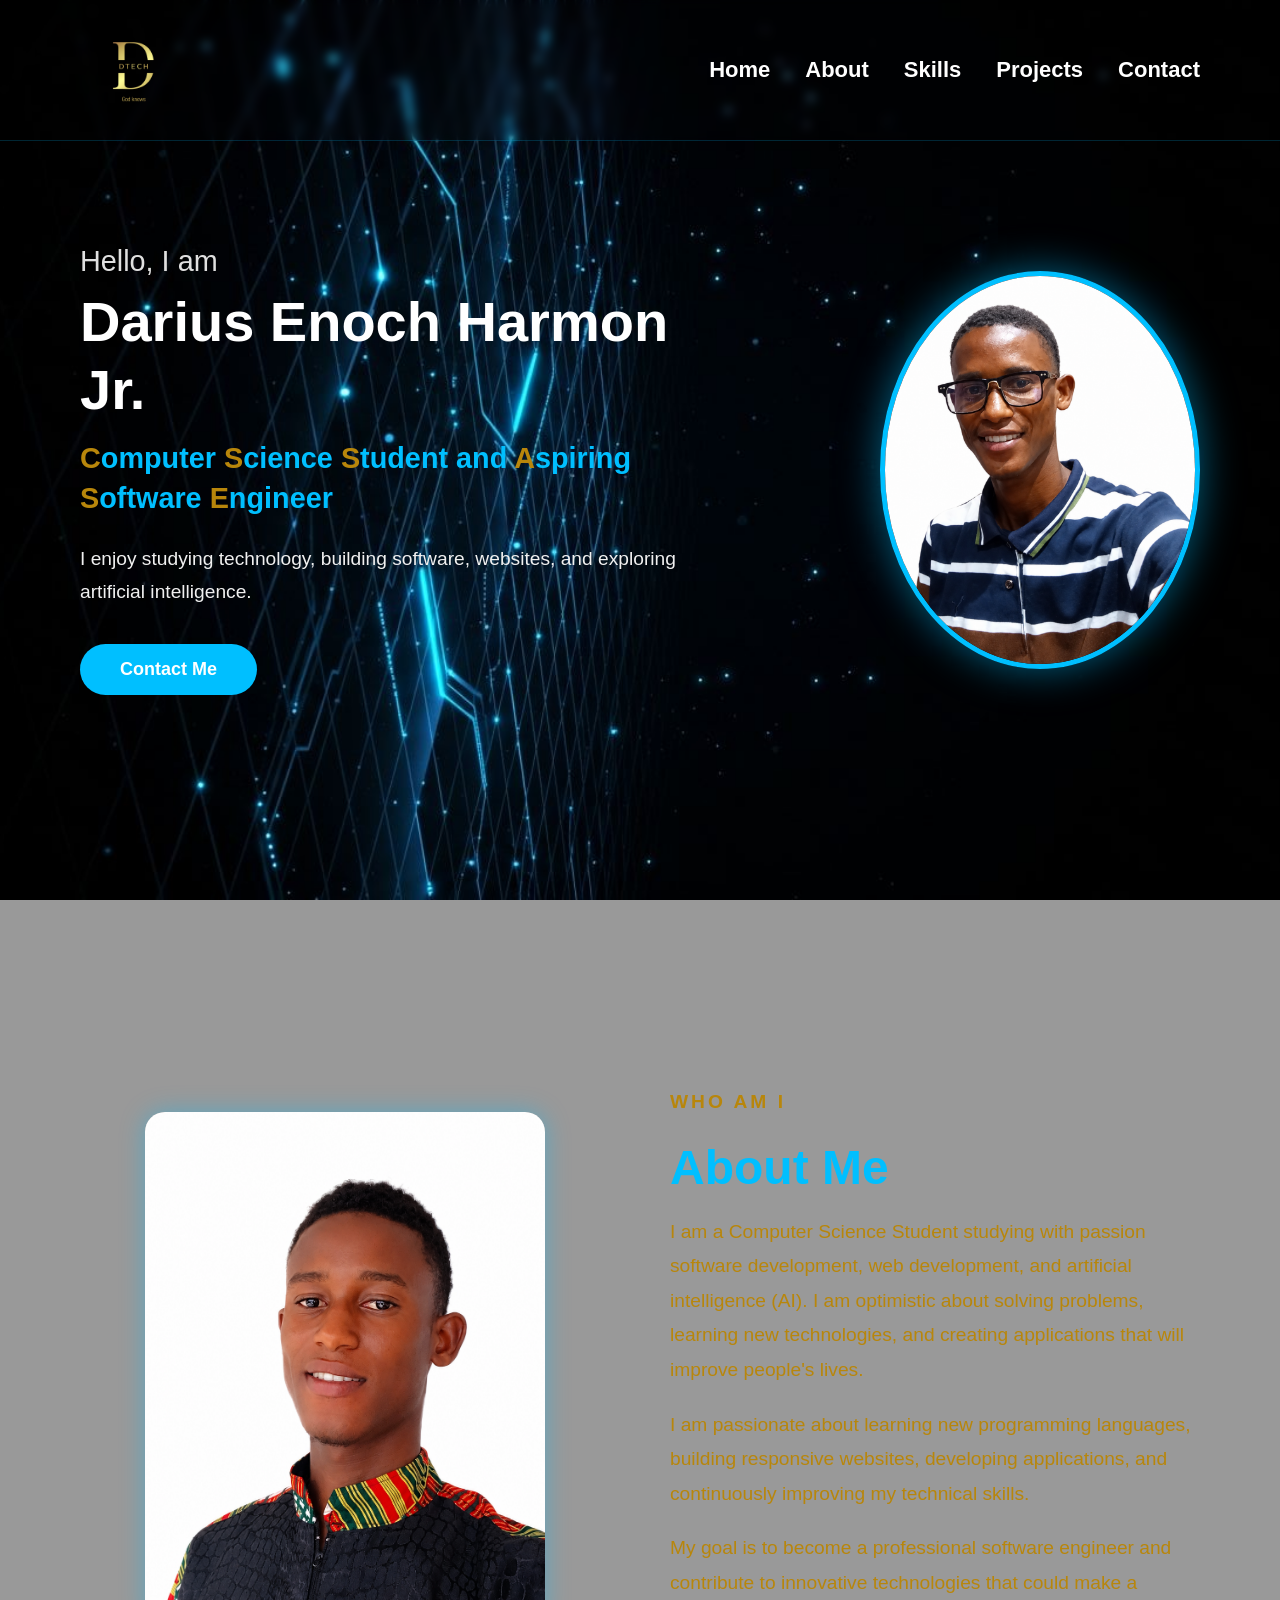
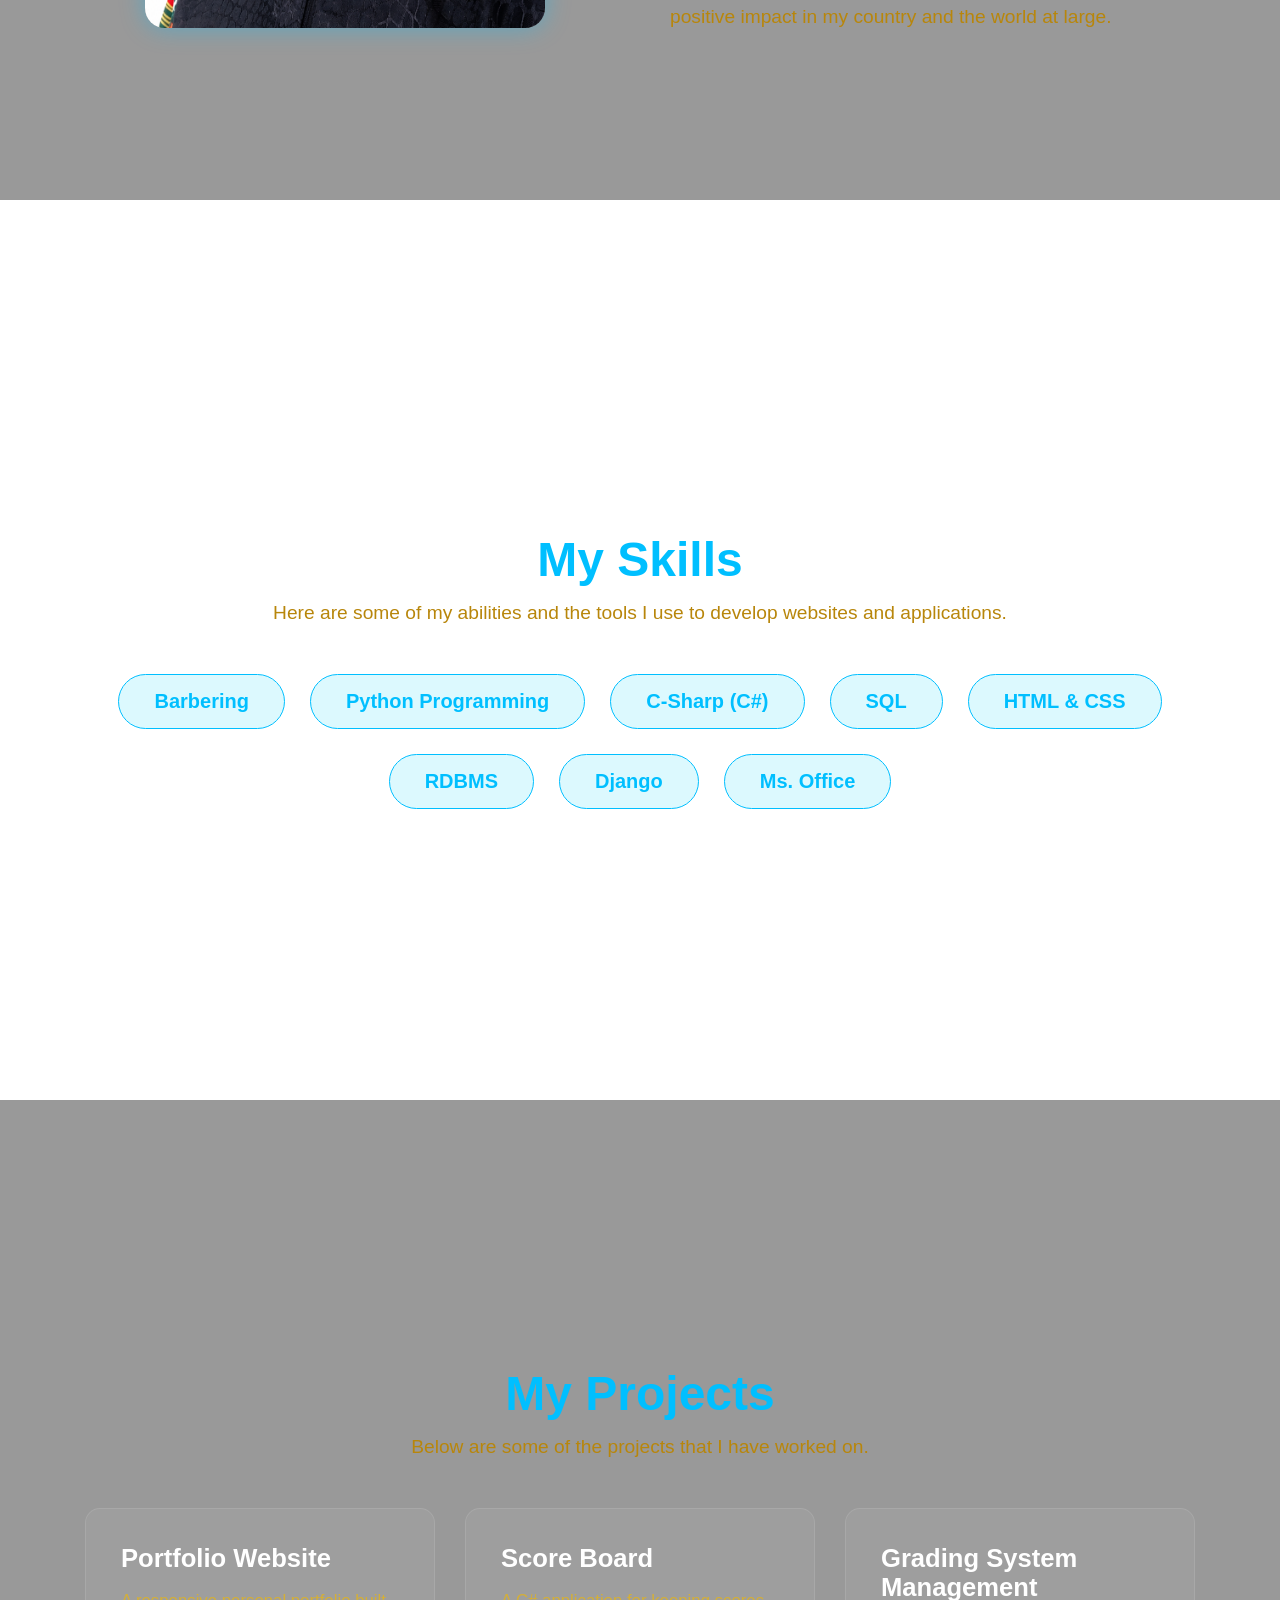
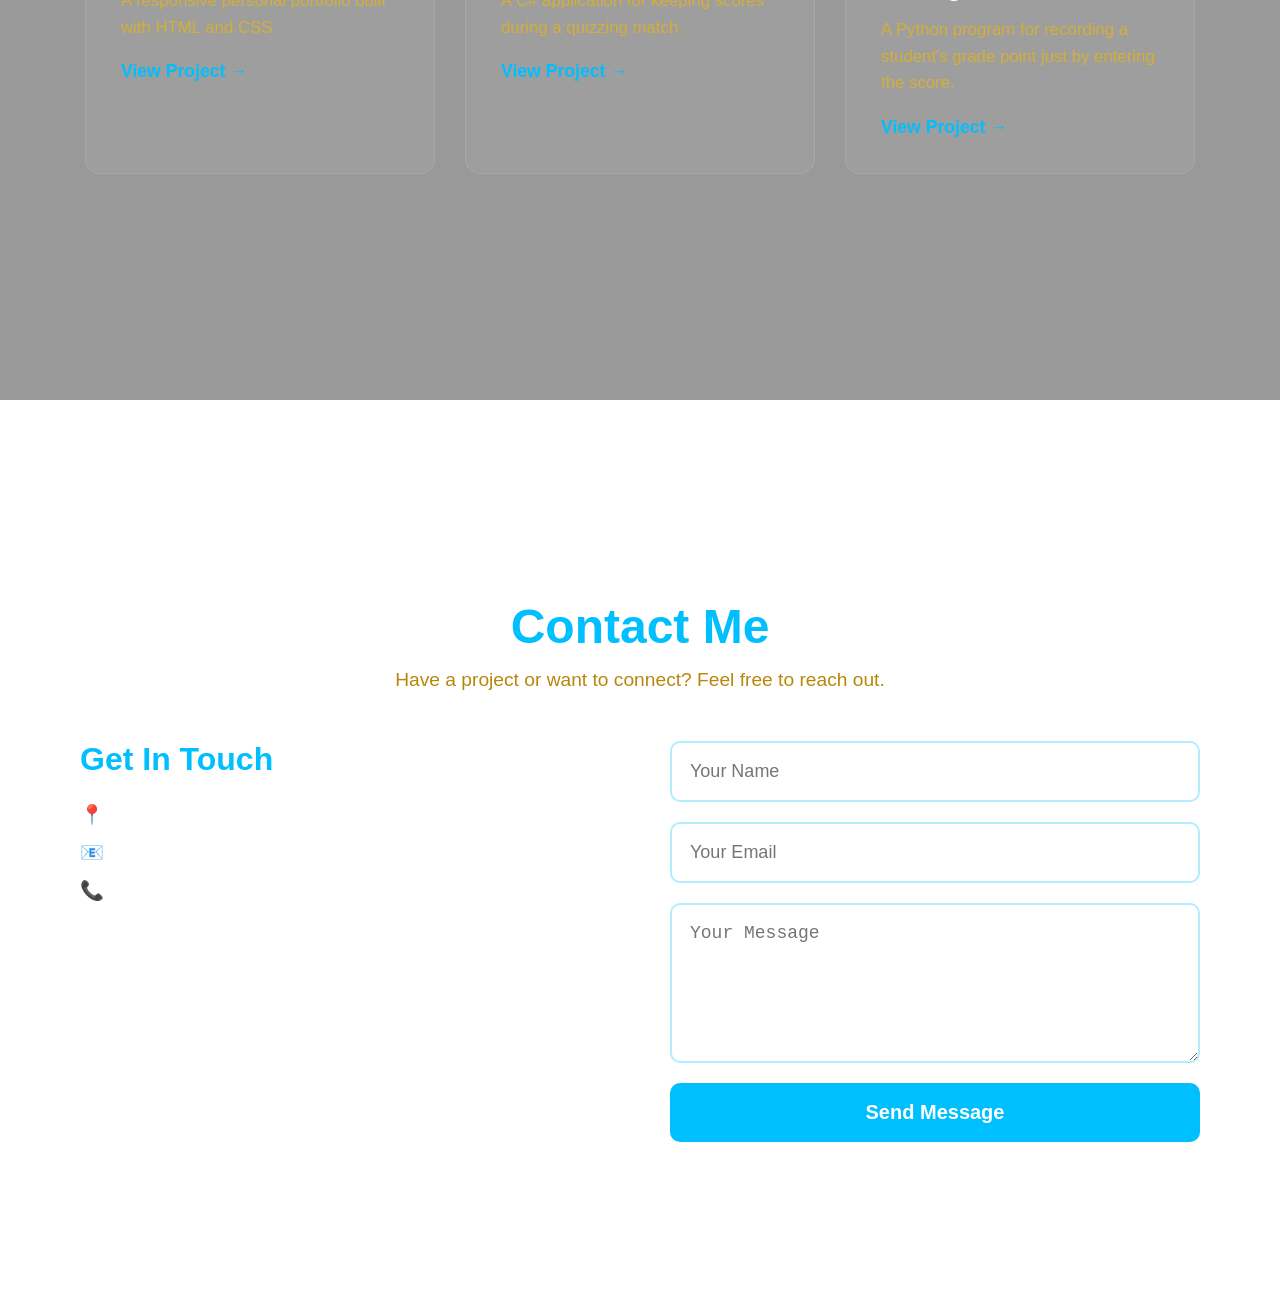
<file: index.html>
<!DOCTYPE html>
<html lang="en">
<head>
	<meta charset="utf-8">
	<meta name="viewport" content="width=device-width, initial-scale=1">
	
	<!-- SEO: Meta description helps Google understand and display your site in search results -->
	<meta name="description" content="Portfolio of Darius Enoch Harmon Jr, a Computer Science Student and Aspiring Software Engineer from Liberia specializing in Python, C#, and Web Development.">
	
	<title>Darius Enoch Harmon Jr | Software Engineer & CS Student</title>
	<link rel="stylesheet" type="text/css" href="style.css">

	<!-- SEO: JSON-LD Structured Data (Tells Google exactly who you are) -->
	<script type="application/ld+json">
	{
	  "@context": "https://schema.org",
	  "@type": "Person",
	  "name": "Darius Enoch Harmon Jr",
	  "url": "https://dariusenochharmonjr.github.io/",
	  "jobTitle": "Computer Science Student and Aspiring Software Engineer",
	  "email": "dariusenochharmonjr@gmail.com",
	  "telephone": "+231-77-554-4923",
	  "address": {
		"@type": "PostalAddress",
		"addressCountry": "Liberia"
	  },
	  "knowsAbout": ["Python", "C#", "SQL", "HTML", "CSS", "Django", "Artificial Intelligence"]
	}
	</script>
</head>
<body>
	<header>
		<nav class="navbar">
			<a href="#home" class="logo">
				<img src="logo.png" alt="DTECH Logo">
			</a>

			<ul class="nav-links">
				<li><a href="#home">Home</a></li>
				<li><a href="#about">About</a></li>
				<li><a href="#skills">Skills</a></li>
				<li><a href="#projects">Projects</a></li>
				<li><a href="#contact">Contact</a></li>
			</ul>
		</nav>
	</header>

	<section id="home" class="hero">
		<div class="hero-content">
			<p class="greeting">Hello, I am</p>
			<h1>Darius Enoch Harmon Jr.</h1>
			<h2><b><span>C</span>omputer <span>S</span>cience <span>S</span>tudent and <span>A</span>spiring <span>S</span>oftware <span>E</span>ngineer</b></h2>

			<p class="intro">
				I enjoy studying technology, building software, websites, and exploring artificial intelligence.
			</p>
			<a href="#contact" class="btn">Contact Me</a>
		</div>
		<div class="darius-image">
			<img src="Daruski.png" alt="Darius Enoch Harmon Jr">
		</div>
	</section>

	<section id="about" class="about">
		<div class="about-image">
			<img src="Darius.png" alt="Darius Enoch Harmon Jr Photo">
		</div>

		<div class="about-content">
			<p class="section-title">Who am I</p>
			<h2>About Me</h2>

			<p>
				I am a Computer Science Student studying with passion software development, web development, and artificial intelligence (AI).
				I am optimistic about solving problems, learning new technologies, and creating applications that will improve people's lives. 
			</p>

			<p>
				I am passionate about learning new programming languages, building responsive websites, developing applications, and continuously improving my technical skills. 
			</p>

			<p>
				My goal is to become a professional software engineer and contribute to innovative technologies that could make a positive impact in my country and the world at large.
			</p>
		</div>
	</section>

	<section id="skills" class="skills">
		<h1>My Skills</h1>
		<p class="description">Here are some of my abilities and the tools I use to develop websites and applications.</p>	
		<div class="ability-content">
			<div class="skill">Barbering</div>
			<div class="skill">Python Programming</div>
			<div class="skill">C-Sharp (C#)</div>
			<div class="skill">SQL</div>
			<div class="skill">HTML & CSS</div>
			<div class="skill">RDBMS</div>
			<div class="skill">Django</div>
			<div class="skill">Ms. Office</div>
		</div>
	</section>

	<section id="projects" class="projects">
		<h1>My Projects</h1>
		<p class="describe-projects">Below are some of the projects that I have worked on.</p>

		<div class="project-box">
			<div class="project">
				<h2>Portfolio Website</h2>
				<p>A responsive personal portfolio built with HTML and CSS.</p>
				<a href="https://dariusenochharmonjr.github.io/Portfolio/" target="_blank">View Project &rarr;</a>
			</div>

			<div class="project">
				<h2>Score Board</h2>
				<p>A C# application for keeping scores during a quizzing match.</p>
				<a href="#" target="_blank">View Project &rarr;</a>
			</div>

			<div class="project">
				<h2>Grading System Management</h2>
				<p>A Python program for recording a student's grade point just by entering the score.</p>
				<a href="#" target="_blank">View Project &rarr;</a>
			</div>
		</div>
	</section>

	<section id="contact" class="contact">
		<h1>Contact Me</h1>
		<p class="contact-description">Have a project or want to connect? Feel free to reach out.</p>

		<div class="contact-box">
			<div class="contact-info">
				<h2>Get In Touch</h2>
				<p>📍 Liberia</p>
				<p>📧 dariusenochharmonjr@gmail.com</p>
				<p>📞 +231 77 554 4923</p>
			</div>

			<!-- FormSubmit Configuration with name attributes -->
			<form action="https://formsubmit.co/dariusenochharmonjr@gmail.com" method="POST" class="contact-form">
				<input type="hidden" name="_subject" value="New Portfolio Contact Message!">
				<input type="hidden" name="_captcha" value="false">
				
				<input type="text" name="name" placeholder="Your Name" required>
				<input type="email" name="email" placeholder="Your Email" required>
				<textarea name="message" placeholder="Your Message" required></textarea>
				<button type="submit">Send Message</button>
			</form>
		</div>
	</section>

</body>
</html>
</file>
<file: style.css>
/* ======================================== */
/* GLOBAL & RESET */
/* ======================================== */
* {
    margin: 0;
    padding: 0;
    box-sizing: border-box;
}

/* ======================================== */
/* HTML & BODY (Scroll Snapping) */
/* ======================================== */
html {
    scroll-behavior: smooth;
    scroll-padding-top: 100px;
}

body {
    font-family: 'Segoe UI', Tahoma, Geneva, Verdana, sans-serif;
    background-image: url("background.JPG");
    background-size: cover;
    background-position: center;
    background-repeat: no-repeat;
    background-attachment: fixed;
    color: white;
    overflow-x: hidden;
    
    height: 100vh;
    overflow-y: scroll;
    scroll-snap-type: y mandatory;
}

/* ======================================== */
/* NAVIGATION (Transparent & Fixed) */
/* ======================================== */
.navbar {
    display: flex;
    justify-content: space-between;
    align-items: center;
    padding: 20px 80px;
    
    background: transparent; 
    backdrop-filter: blur(5px);
    border-bottom: 1px solid rgba(0, 191, 255, 0.2);
    
    position: fixed;
    top: 0;
    left: 0;
    width: 100%;
    z-index: 1000;
    transition: background 0.3s ease;
}

.logo img {
    height: 100px;
    width: auto;
    display: block;
}

.nav-links {
    display: flex;
    list-style: none;
    gap: 35px;
}

.nav-links a {
    text-decoration: none;
    color: white;
    font-size: 22px;
    font-weight: 600;
    transition: color 0.3s ease;
}

.nav-links a:hover {
    color: #00bfff;
}

/* ======================================== */
/* SECTIONS GENERAL */
/* ======================================== */
section {
    padding: 120px 80px 80px;
    min-height: 100vh;
    scroll-snap-align: start;
    display: flex;
}

.section-title {
    color: #00bfff;
    font-size: 1.2rem;
    text-transform: uppercase;
    letter-spacing: 3px;
    margin-bottom: 10px;
    font-weight: 600;
}

/* ======================================== */
/* HERO SECTION */
/* ======================================== */
.hero {
    align-items: center;
    justify-content: space-between;
    gap: 40px;
}

.hero-content {
    max-width: 55%;
    z-index: 2;
}

.hero-content span {
    color: darkgoldenrod;
}

.greeting {
    font-size: 1.8rem;
    margin-bottom: 10px;
    color: #e0e0e0;
}

.hero h1 {
    font-size: 3.5rem;
    margin-bottom: 15px;
    line-height: 1.2;
}

.hero h2 {
    font-size: 1.8rem;
    color: #00bfff;
    margin-bottom: 25px;
    font-weight: 500;
    line-height: 1.4;
}

.intro {
    font-size: 1.2rem;
    line-height: 1.7;
    margin-bottom: 35px;
    color: #f0f0f0;
}

.btn {
    font-size: 18px;
    display: inline-block;
    padding: 15px 40px;
    background: #00bfff;
    color: white;
    text-decoration: none;
    border-radius: 60px;
    transition: 0.3s;
    font-weight: 600;
}

.btn:hover {
    background: #009acd;
    transform: translateY(-3px);
}

.darius-image {
    flex: 0 0 40%;
    display: flex;
    justify-content: flex-end;
    z-index: 1;
}

.darius-image img {
    cursor: pointer;
    width: 320px; 
    height: auto;
    border-radius: 50%;
    border: 5px solid #00bfff;
    box-shadow: 0 0 40px rgba(0, 191, 255, 0.5);
    transition: transform 0.4s ease;
}

.darius-image img:hover {
    transform: scale(1.05);
}

/* ======================================== */
/* ABOUT ME */
/* ======================================== */
.about {
    align-items: center;
    justify-content: space-between;
    gap: 60px;
    background: rgba(0, 0, 0, 0.4);
    flex-direction: row;
}

.about-image {
    flex: 1;
    display: flex;
    justify-content: center;
}

.about-image img {
    width: 100%;
    max-width: 400px;
    border-radius: 20px;
    box-shadow: 0 0 25px rgba(0, 191, 255, 0.4);
    transition: 0.4s ease;
}

.about-image img:hover {
    transform: scale(1.03);
}

.about-content {
    flex: 1;
}

.about h2 {
    font-size: 3rem;
    color: #00bfff;
    margin-bottom: 20px;
}

.about p {
    font-size: 1.2rem;
    line-height: 1.8;
    color: darkgoldenrod;
    margin-bottom: 20px;
}

/* ======================================== */
/* SKILLS */
/* ======================================== */
.skills {
    text-align: center;
    flex-direction: column;
    justify-content: center;
}

.skills h1 {
    font-size: 3rem;
    color: #00bfff;
    margin-bottom: 15px;
}

.description {
    color: darkgoldenrod;
    font-size: 1.2rem;
    margin-bottom: 50px;
    max-width: 800px;
    margin-left: auto;
    margin-right: auto;
}

.ability-content {
    display: flex;
    flex-wrap: wrap;
    justify-content: center;
    gap: 25px;
}

.skill {
    background: rgba(25, 211, 243, 0.15);
    color: #00bfff;
    border: 1px solid #00bfff;
    padding: 15px 35px;
    border-radius: 50px;
    font-size: 20px;
    font-weight: 600;
    cursor: default;
    transition: all 0.3s ease;
}

.skill:hover {
    background: #00bfff;
    color: #111;
    transform: translateY(-8px);
    box-shadow: 0 10px 20px rgba(0, 191, 255, 0.3);
}

/* ======================================== */
/* PROJECTS */
/* ======================================== */
.projects {
    background: rgba(0, 0, 0, 0.4);
    text-align: center;
    flex-direction: column;
    justify-content: center;
}

.projects h1 {
    font-size: 3rem;
    color: #00bfff;
    margin-bottom: 15px;
}

.describe-projects {
    color: darkgoldenrod;
    margin-bottom: 50px;
    font-size: 1.2rem;
}

.project-box {
    display: flex;
    flex-wrap: wrap;
    justify-content: center;
    gap: 30px;
}

.project {
    width: 350px;
    background: rgba(255, 255, 255, 0.05);
    padding: 35px;
    border-radius: 15px;
    border: 1px solid rgba(255, 255, 255, 0.1);
    transition: 0.3s;
    text-align: left;
}

.project h2 {
    color: white;
    margin-bottom: 15px;
    font-size: 1.6rem;
}

.project p {
    color: #d4af37;
    line-height: 1.6;
    margin-bottom: 20px;
    font-size: 1.05rem;
}

.project a {
    text-decoration: none;
    color: #00bfff;
    font-weight: bold;
    font-size: 1.1rem;
    transition: 0.3s;
}

.project a:hover {
    color: white;
    padding-left: 5px;
}

.project:hover {
    transform: translateY(-10px);
    box-shadow: 0 15px 30px rgba(0, 0, 0, 0.4);
    border-color: #00bfff;
}

/* ======================================== */
/* CONTACT */
/* ======================================== */
.contact {
    text-align: center;
    flex-direction: column;
    justify-content: center;
}

.contact h1 {
    font-size: 3rem;
    color: #00bfff;
    margin-bottom: 15px;
}

.contact-description {
    color: darkgoldenrod;
    margin-bottom: 50px;
    font-size: 1.2rem;
}

.contact-box {
    display: flex;
    justify-content: center;
    gap: 60px;
    flex-wrap: wrap;
    text-align: left;
    width: 100%;
}

.contact-info {
    flex: 1;
    min-width: 300px;
}

.contact-info h2 {
    margin-bottom: 25px;
    color: #00bfff;
    font-size: 2rem;
}

.contact-info p {
    margin-bottom: 15px;
    color: white;
    font-size: 1.2rem;
}

.contact-form {
    flex: 1;
    min-width: 320px;
    display: flex;
    flex-direction: column;
    gap: 20px;
}

.contact-form input,
.contact-form textarea {
    padding: 18px;
    border: 2px solid rgba(0, 191, 255, 0.3);
    border-radius: 10px;
    background: rgba(255, 255, 255, 0.05);
    color: white;
    font-size: 18px;
    transition: 0.3s;
    width: 100%;
}

.contact-form input:focus,
.contact-form textarea:focus {
    outline: none;
    border-color: #00bfff;
    background: rgba(255, 255, 255, 0.1);
}

.contact-form textarea {
    height: 160px;
    resize: vertical;
}

.contact-form button {
    padding: 18px;
    border: none;
    border-radius: 10px;
    background: #00bfff;
    color: white;
    font-size: 20px;
    font-weight: 600;
    cursor: pointer;
    transition: 0.3s;
}

.contact-form button:hover {
    background: darkgoldenrod;
    color: #111;
}


/* ======================================== */
/* 📱 RESPONSIVE DESIGN: TABLETS & PHONES */
/* ======================================== */

/* Tablet adjustments */
@media screen and (max-width: 1024px) {
    .navbar, section {
        padding-left: 40px;
        padding-right: 40px;
    }
    .hero h1 { font-size: 2.8rem; }
    .darius-image img { width: 260px; } 
}

/* Mobile adjustments */
@media screen and (max-width: 768px) {
    
    /* 1. Navbar stays horizontal */
    .navbar {
        padding: 15px 30px;
        gap: 20px;
    }

    .logo img {
        height: 70px; 
    }

    .nav-links {
        gap: 15px;
    }

    .nav-links a {
        font-size: 16px;
    }

    /* 2. Hero Section (Grouped together, Image on top) */
    .hero {
        padding-top: 100px;
        display: flex;
        flex-direction: column-reverse; /* Keeps image on top */
        align-items: center;    
        text-align: center;
        gap: 20px;
        
        /* THE FIX: This pulls the text up to sit right below the image */
        justify-content: center; 
    }

    .hero-content {
        max-width: 100%;
    }

    .darius-image {
        flex: none;
        margin-bottom: 10px;
        justify-content: center;
    }
    
    .darius-image img {
        width: 180px; 
    }

    .hero h1 { font-size: 1.8rem; }
    .hero h2 { font-size: 1.1rem; }
    .greeting { font-size: 1.2rem; }
    .intro { font-size: 0.95rem; margin-bottom: 20px; }
    .btn { padding: 12px 25px; font-size: 16px; }

    /* 3. About Section (VERTICAL: Image First) */
    .about {
        flex-direction: column;
        padding-top: 100px;
        gap: 30px;
        text-align: center;
    }

    .about-image {
        flex: none;
        width: 100%;
        justify-content: center;
    }

    .about-image img {
        max-width: 250px;
    }

    .about-content {
        width: 100%;
        text-align: center;
    }

    .about h2 { font-size: 2rem; }
    .about p { font-size: 1rem; }

    /* 4. Skills Section */
    .skills { padding-top: 100px; }
    .skills h1 { font-size: 2rem; }
    .skill { font-size: 16px; padding: 10px 20px; }

    /* 5. Projects Section */
    .projects { padding-top: 100px; }
    .projects h1 { font-size: 2rem; }
    .project { width: 100%; max-width: 400px; }

    /* 6. Contact Section */
    .contact { padding-top: 100px; }
    .contact h1 { font-size: 2rem; }
    
    .contact-box {
        flex-direction: column;
        gap: 30px;
        text-align: center;
    }

    .contact-info { text-align: center; width: 100%; }
    .contact-form { width: 100%; }
}

/* Very small phones */
@media screen and (max-width: 480px) {
    .navbar { padding: 10px 20px; }
    .logo img { height: 60px; }
    .nav-links a { font-size: 14px; }
    
    .hero { padding-top: 90px; }
    .hero h1 { font-size: 1.5rem; }
    .hero h2 { font-size: 0.95rem; }
    .darius-image img { width: 150px; }
}
</file>
